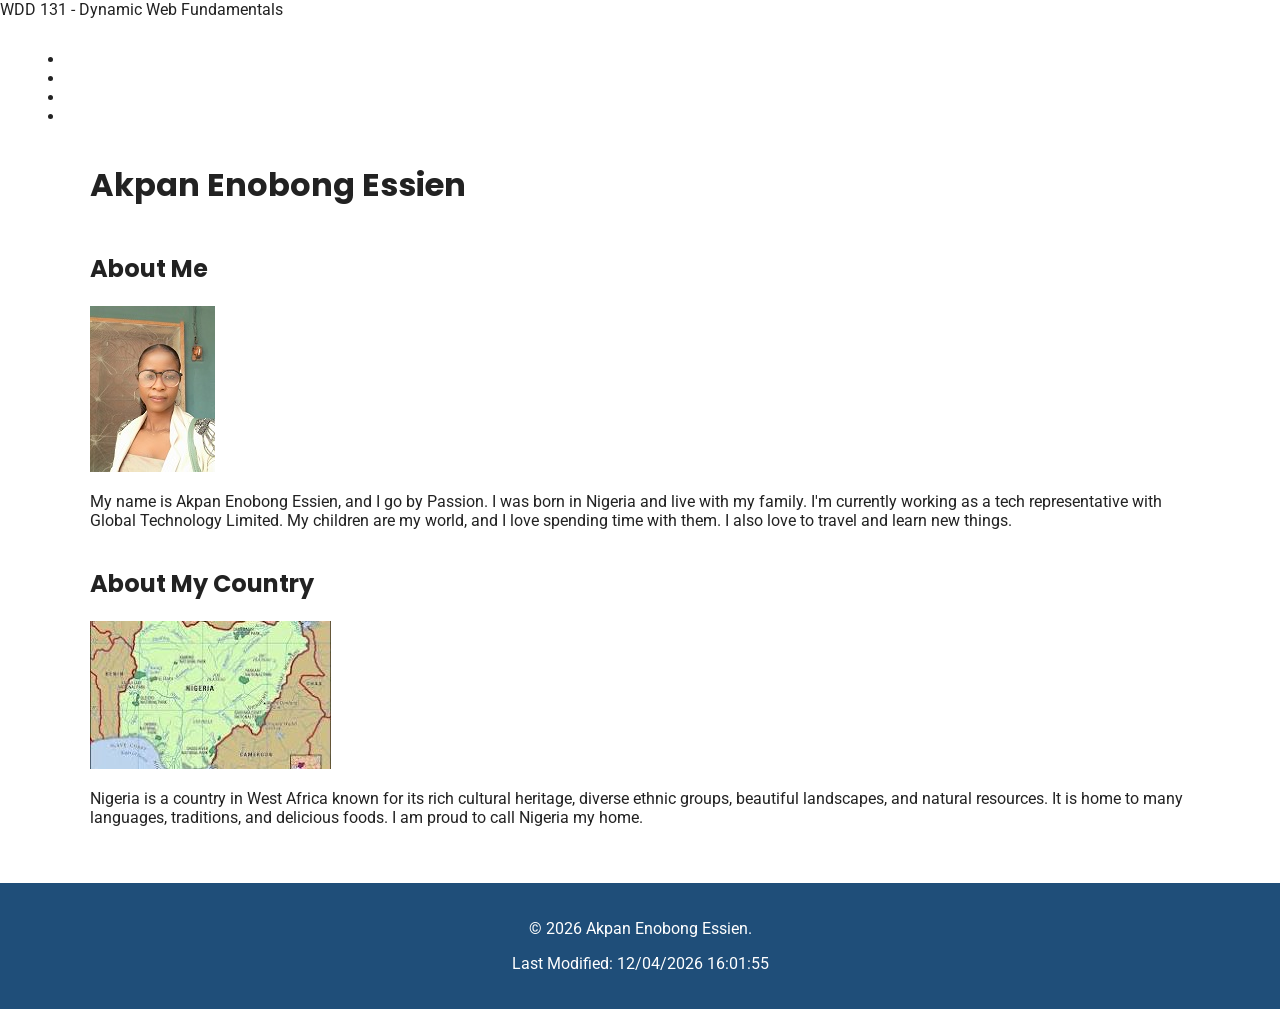
<file: index.html>
<!DOCTYPE html>
<html lang="en">
<head>
    <meta charset="UTF-8">
    <meta name="viewport" content="width=device-width, initial-scale=1.0">
    <meta name="description" content="WDD 131 by Akpan Enobong Essien. Learn about web development, HTML, CSS, JavaScript and responsive website design.">
    <meta name="author" content="Akpan Enobong Essien">
    <title>WDD 131 - Dynamic Web Fundamentals - Akpan Enobong Essien</title>
    <link rel="stylesheet" href="styles/base.css">
    <link rel="preconnect" href="https://fonts.googleapis.com">
    <link rel="preconnect" href="https://fonts.gstatic.com" crossorigin>
    <link href="https://fonts.googleapis.com/css2?family=Roboto:wght@400;500;700&family=Poppins:wght@400;500;600;700&display=swap" rel="stylesheet">      
    <script src="scripts/getdates.js" defer></script>
    <link rel="stylesheet" href="https://cdnjs.cloudflare.com/ajax/libs/font-awesome/6.4.0/css/all.min.css" crossorigin="anonymous" referrerpolicy="no-referrer">
    </head>
<body>
   <header>
    <span id="course-title">
        WDD 131 - Dynamic Web Fundamentals
    </span>

    <nav>
        <ul>
            <li><a href="https://www.linkedin.com/in/gift-essien-23a0b5261">LinkedIn</a></li>
            <li><a href="https://byupw.instructure.com/">Canvas</a></li>
            <li><a href="https://www.churchofjesuschrist.org/study/scriptures/bofm/1-ne/3?lang=eng&id=p7#p7">Scripture</a></li>
            <li><a href="#">Final Project</a></li>
        </ul>
    </nav>
</header>
    <main>
    <h1>Akpan Enobong Essien</h1>

    <section class="card">
        <h2>About Me</h2>

        <img src="images/giftessien.jpg" alt="Portrait of Akpan Enobong Essien">

        <p>
            My name is Akpan Enobong Essien, and I go by Passion.
            I was born in Nigeria and live with my family.
            I'm currently working as a tech representative with
            Global Technology Limited. My children are my world,
            and I love spending time with them. I also love to
            travel and learn new things.
        </p>
    </section>

    <section class="card">
        <h2>About My Country</h2>

        <img src="images/country.jpg" alt="Beautiful landscape of Nigeria">

        <p>
            Nigeria is a country in West Africa known for its
            rich cultural heritage, diverse ethnic groups,
            beautiful landscapes, and natural resources.
            It is home to many languages, traditions, and
            delicious foods. I am proud to call Nigeria my home.
        </p>
    </section>
</main>
    <footer>
        <p>
            &copy; <span id="currentyear"></span> Akpan Enobong Essien.             
        </p>
        <p >
         Last Modified: <span id="lastmodified"></span>
        </p>
    </footer>
</body>
</html>
</file>
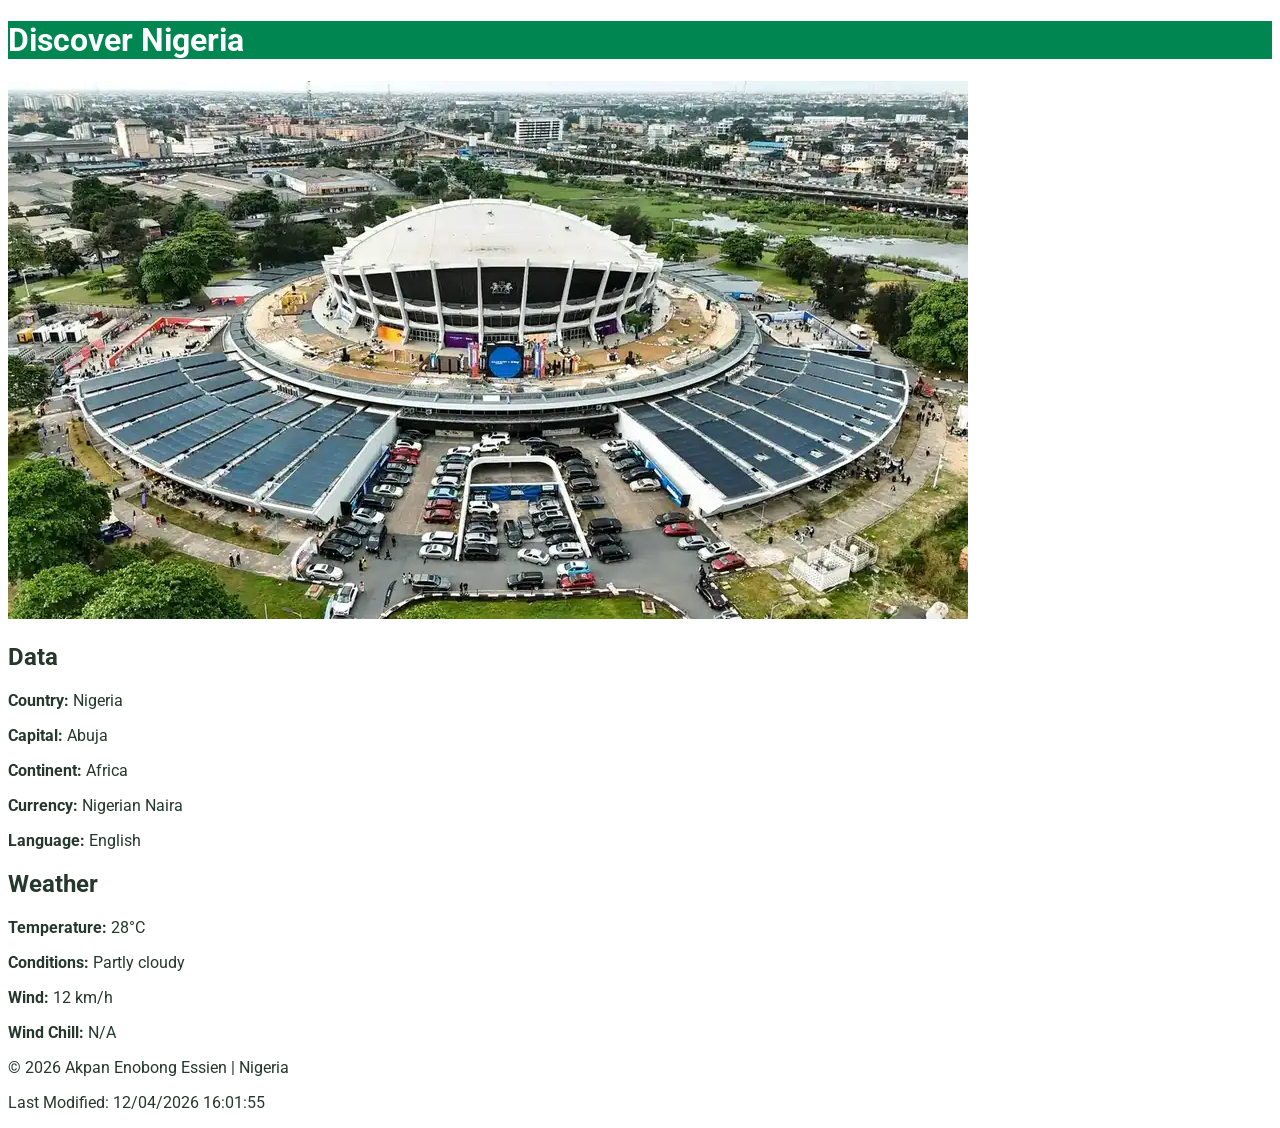
<file: place.html>
<!DOCTYPE html>
<html lang="en">
<head>
    <meta charset="UTF-8">
    <meta name="viewport" content="width=device-width, initial-scale=1.0">

    <meta name="description" content="Discover Nigeria, its location, climate, culture, and beautiful places.">
    <meta name="author" content="Akpan Enobong Essien">

    <title>Discover Nigeria | WDD 131</title>

    <link rel="preconnect" href="https://fonts.googleapis.com">
    <link rel="preconnect" href="https://fonts.gstatic.com" crossorigin>
    <link href="https://fonts.googleapis.com/css2?family=Roboto:wght@400;500;700&display=swap" rel="stylesheet">

    <link rel="stylesheet" href="styles/place.css">
    <script src="scripts/place.js" defer></script>
</head>

<body>

    <header>
        <h1>Discover Nigeria</h1>
    </header>

    <main>
        <div class="hero">

        <picture>
        <source
            media="(max-width: 600px)"
            srcset="images/nigeria-small.webp">

        <source
            media="(min-width: 601px)"
            srcset="images/nigeria-large.webp">

        <img
            src="images/nigeria-large.webp"
            alt="Natural waterfall surrounded by lush vegetation in Nigeria"
            class="hero-image">
        </picture>
        </div>

        <section class="country-data">
            <h2>Data</h2>
            <p><strong>Country:</strong> Nigeria</p>
            <p><strong>Capital:</strong> Abuja</p>
            <p><strong>Continent:</strong> Africa</p>
            <p><strong>Currency:</strong> Nigerian Naira</p>
            <p><strong>Language:</strong> English</p>
        </section>

        <h2>Weather</h2>

        <img
             src="images/weather.svg" alt="Partly cloudy weather"
             class="weather-icon">

        <p><strong>Temperature:</strong>
        <span id="temperature">--</span>
        </p>

        <p><strong>Conditions:</strong>
        <span id="conditions">Partly cloudy</span>
        </p>

        <p><strong>Wind:</strong>
        <span id="wind">--</span>
         </p>

        <p><strong>Wind Chill:</strong>
        <span id="windchill">--</span>
        </p>
    </main>

    <footer>
        <p>&copy; <span id="currentyear"></span> Akpan Enobong Essien | Nigeria</p>
        <p>Last Modified: <span id="lastModified"></span></p>
    </footer>

</body>
</html>
</file>
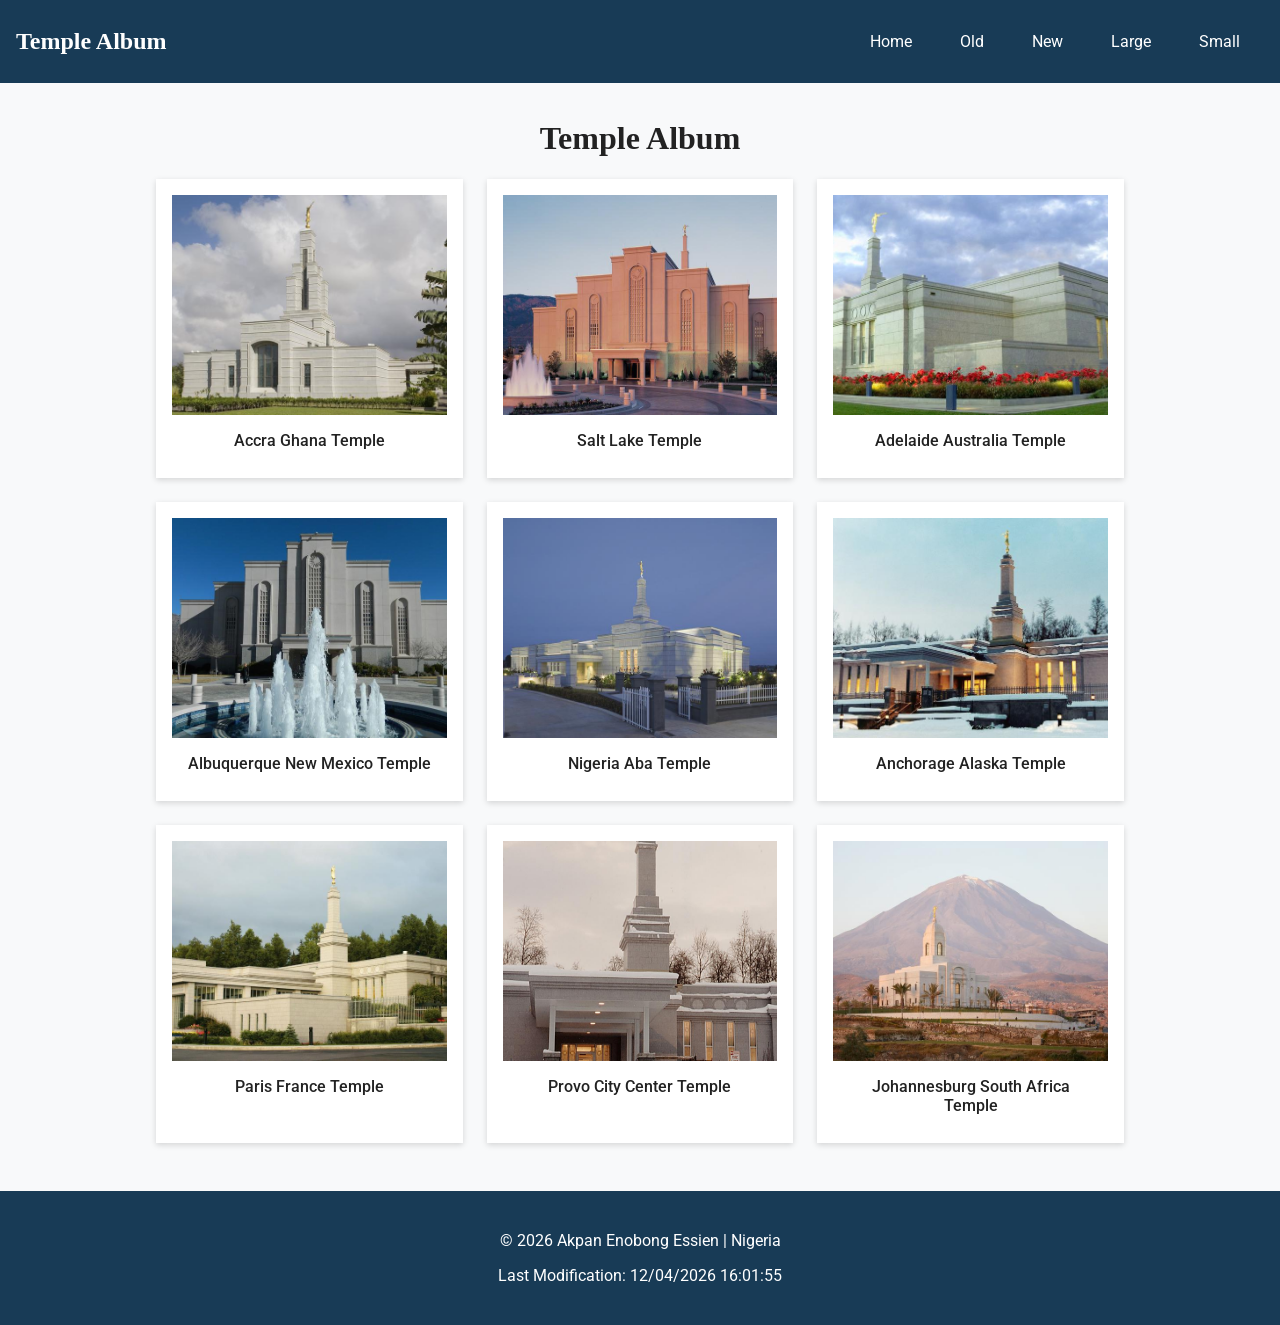
<file: temples.html>
<!DOCTYPE html>
<html lang="en">
<head>
    <meta charset="UTF-8">
    <meta name="viewport" content="width=device-width, initial-scale=1.0">
    <meta name="description" content="Temple Album showcasing beautiful temples through images and captions. Created by Akpan Enobong Essien for WDD 131.">
    <meta name="author" content="Akpan Enobong Essien">

    <title>Temple Album | Akpan Enobong Essien</title>

    <link rel="preconnect" href="https://fonts.googleapis.com">
    <link rel="preconnect" href="https://fonts.gstatic.com" crossorigin>
    <link href="https://fonts.googleapis.com/css2?family=Roboto:wght@400;500;700&display=swap" rel="stylesheet">

    <link rel="stylesheet" href="styles/temples.css">
    <link rel="stylesheet" href="styles/temples-large.css">

    <script src="scripts/temples.js" defer></script>
</head>
<body>

    <header>
        <div class="header-content">
            <h2>Temple Album</h2>

            <button id="menu-button" aria-label="Open navigation menu"
                aria-expanded="false">
            </button>

           <nav id="navigation">
             <a href="#" data-filter="all">Home</a>
             <a href="#" data-filter="old">Old</a>
             <a href="#" data-filter="new">New</a>
             <a href="#" data-filter="large">Large</a>
             <a href="#" data-filter="small">Small</a>
        </nav>
        </div>
    </header>

    <main>
        <h1>Temple Album</h1>

        <div class="temple-grid">

            <figure>
                <img src="images/accra-ghana.jpg" alt="Beautiful temple building">
                <figcaption>Accra Ghana Temple</figcaption>
            </figure>

            <figure>
                <img src="images/salt_lake.jpg" alt="Beautiful temple building">
                <figcaption>Salt Lake Temple</figcaption>
            </figure>

            <figure>
                <img src="images/adelaide-australia.jpg" alt="Beautiful temple building">
                <figcaption>Adelaide Australia Temple</figcaption>
            </figure>

            <figure>
                <img src="images/albuquerque.jpg" alt="Beautiful temple building">
                <figcaption>Albuquerque New Mexico Temple</figcaption>
            </figure>

            <figure>
                <img src="images/aba-nigeria.jpg" alt="Beautiful temple building">
                <figcaption>Nigeria Aba Temple</figcaption>
            </figure>

            <figure>
                <img src="images/anchorage.jpg" alt="Beautiful temple building">
                <figcaption>Anchorage Alaska Temple</figcaption>
            </figure>

            <figure>
                <img src="images/paris.jpg" alt="Beautiful temple building">
                <figcaption>Paris France Temple</figcaption>
            </figure>

            <figure>
                <img src="images/provo.jpg" alt="Beautiful temple building">
                <figcaption>Provo City Center Temple</figcaption>
            </figure>

            <figure>
                <img src="images/johannesburg.jpeg" alt="Beautiful temple building">
                <figcaption>Johannesburg South Africa Temple</figcaption>
            </figure>

        </div>
    </main>

    <footer>
        <p>&copy; <span id="currentyear"></span> Akpan Enobong Essien | Nigeria</p>
        <p>Last Modification: <span id="lastModified"></span></p>
    </footer>

</body>
</html>
</file>
<file: styles/base.css>
:root {
    --primary: #1f4e79;
    --secondary: #585979;
    --accent: #f2a900;
    --text: #222222;
    --bg: #ffffff;
    --white: #ffffff;
    --black: #000000;
    --border: #808080;
}

/* Custom font classes */
.redaction-70-regular {
    font-family: "Redaction 70", sans-serif;
    font-weight: 400;
    font-style: normal;
}

.redaction-70-bold {
    font-family: "Redaction 70", sans-serif;
    font-weight: 700;
    font-style: normal;
}

.redaction-70-regular-italic {
    font-family: "Redaction 70", sans-serif;
    font-weight: 400;
    font-style: italic;
}

/* General page styling */
body {
    font-family: "Roboto", sans-serif;
    color: var(--text);
    background: var(--bg);
    margin: 0;
}

h1, h2, h3 {
    font-family: "Poppins", sans-serif;
}

/* Header */
header {
    height: 100px;
}

/* Navigation */
nav {
    display: flex;
    gap: 94px;
    margin: 15px 27px 0 25px;
}

nav a:hover {
    background-color: var(--accent);
    color: var(--black);
}
#course-title {
    color: #222222;
}

nav a {
    color: #ffffff;
    text-decoration: none;
}
/* Header sections */
.head1 {
    background: var(--primary);
    height: 65px;
    justify-content: center;
    display: flex;
}

.head2 {
    background: var(--secondary);
    height: 45px;
    justify-content: center;
    display: flex;
}

/* About section headings */
.abm {
    justify-content: center;
    display: flex;
    height: 20px;
    width: 620px;
    margin: 0;
    background: var(--primary);
}

.cbm {
    justify-content: center;
    display: flex;
    height: 20px;
    width: 380px;
    margin: 0 0 0 40px;
    background: var(--secondary);
}

/* Main content */
main {
    display: grid;
    grid-template-columns: 1fr;
    max-width: 1100px;
    margin: 20px auto;
    padding: 20px;
}

/* Main content layout */
.main1 {
    justify-content: center;
    display: flex;
}

.main2 {
    width: 606px;
    border: 1px solid var(--border);
    border-bottom-left-radius: 3%;
    border-bottom-right-radius: 3%;
    padding: 0 0 0 12px;
}

.main3 {
    width: 366px;
    height: 200px;
    margin: 0 0 0 40px;
    border: 1px solid var(--border);
    border-bottom-left-radius: 3%;
    border-bottom-right-radius: 3%;
    padding: 0 0 0 12px;
}

.md23, .maine2 {
    display: flex;
}

/* Footer */
footer {
    display: block;
    background-color: var(--primary);
    color: var(--white);
    text-align: center;
    padding: 20px;
}

/* Responsive design */
@media screen and (max-width: 768px) {
    nav {
        flex-wrap: wrap;
        gap: 15px;
    }

    .main1 {
        flex-wrap: wrap;
    }

    .main2, .main3 {
        width: 100%;
        margin: 10px 0;
        box-sizing: border-box;
    }
}
</file>
<file: styles/place.css>
:root {
    --primary-color: #008751;
    --secondary-color: #ffffff;
    --accent-color: #d9a441;
    --text-color: #26382e;
    --heading-font: "Roboto", sans-serif;
    --body-font: "Roboto", sans-serif;
}

body {
    font-family: var(--body-font);
    color: var(--text-color);
}

header {
    background-color: var(--primary-color);
    color: var(--secondary-color);
}


.weather-icon {
    display: block;
    width: 60px;
    height: 60px;
}

@media screen and (min-width: 601px) {
    .weather-icon {
        display: none;
    }

    .weather h2::after {
        content: " ⛅";
        margin-left: 8px;
    }
}
</file>
<file: styles/temples.css>
:root {
    --primary-color: #183b56;
    --secondary-color: #e8eef2;
    --accent-color: #d4a373;
    --text-color: #222;
}

* {
    box-sizing: border-box;
}

body {
    margin: 0;
    font-family: "Roboto", sans-serif;
    color: var(--text-color);
    background-color: #f8f9fa;
}

header {
    background-color: var(--primary-color);
    color: white;
    padding: 1rem;
}

.header-content {
    display: flex;
    justify-content: space-between;
    align-items: center;
    flex-wrap: wrap;
}

header h2 {
    font-family: 'Playfair Display', serif;
    margin: 0;
}

#menu-button {
    background: none;
    border: none;
    color: white;
    font-size: 2rem;
    cursor: pointer;
}

nav {
    display: none;
    flex-direction: column;
    width: 100%;
    text-align: center;
}

nav.open {
    display: flex;
}

nav a {
    color: white;
    text-decoration: none;
    padding: 1rem;
}

nav a:hover {
    background-color: var(--accent-color);
    color: #222;
}

main {
    max-width: 1000px;
    margin: 0 auto;
    padding: 1rem;
}

h1 {
    text-align: center;
    font-family: 'Playfair Display', serif;
}

.temple-grid {
    display: grid;
    grid-template-columns: 1fr;
    gap: 1.5rem;
}

figure {
    margin: 0;
    padding: 1rem;
    background-color: white;
    text-align: center;
    box-shadow: 0 2px 6px rgba(0, 0, 0, 0.15);
}

figure img {
    width: 100%;
    height: 220px;
    object-fit: cover;
}

figcaption {
    padding: 0.75rem;
    font-weight: 500;
}

footer {
    background-color: var(--primary-color);
    color: white;
    text-align: center;
    padding: 1.5rem;
    margin-top: 2rem;
}
</file>
<file: styles/temples-large.css>
@media screen and (min-width: 768px) {

    #menu-button {
        display: none;
    }

    .header-content {
        flex-wrap: nowrap;
    }

    nav {
        display: flex;
        flex-direction: row;
        justify-content: flex-end;
        width: auto;
    }

    nav a {
        padding: 1rem 1.5rem;
    }

    .temple-grid {
        grid-template-columns: repeat(3, 1fr);
    }

}
</file>
